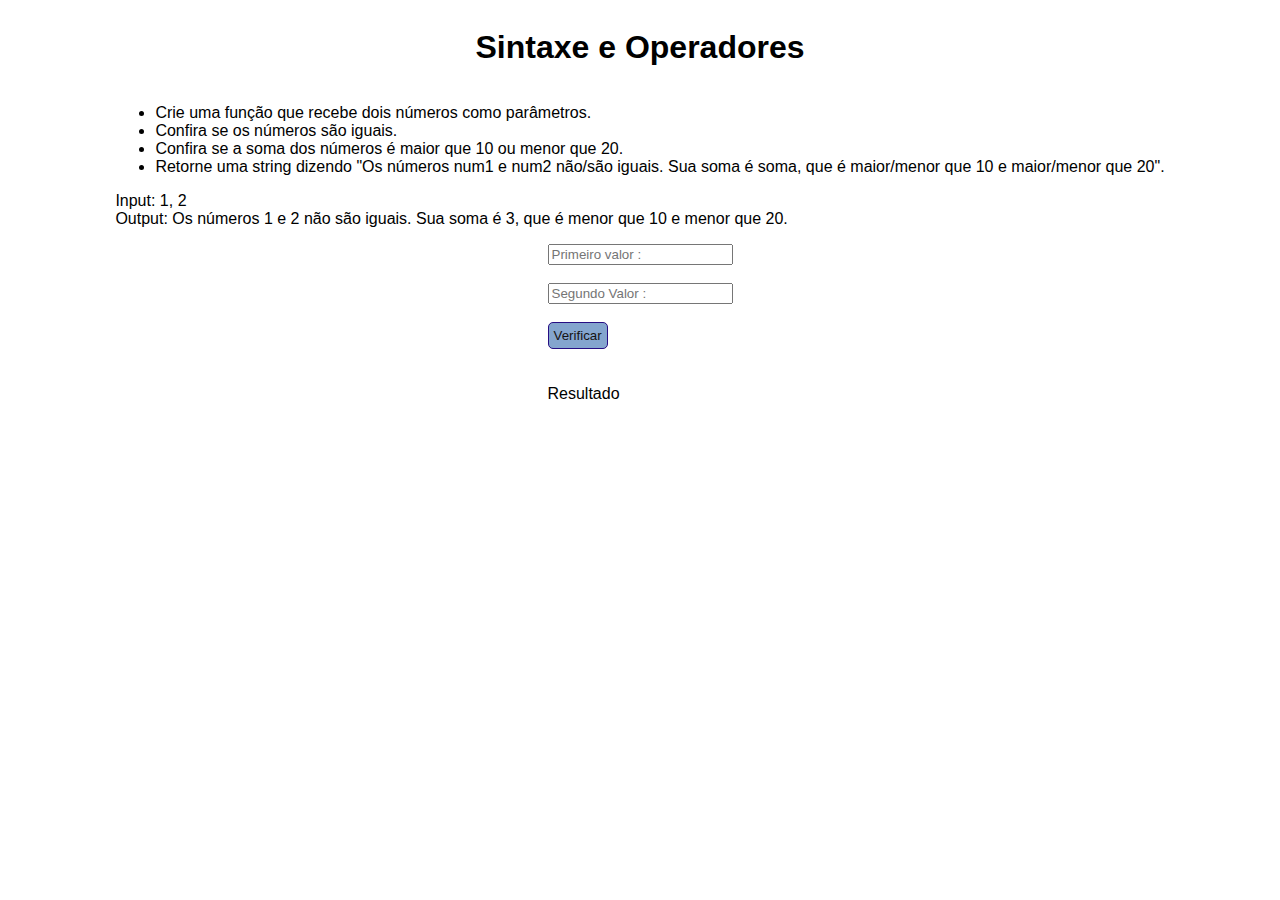
<file: Atividade-sintaxe_operadores/index.html>
<!DOCTYPE html>
<html lang="PT-br">

<head>
  <meta charset="UTF-8">
  <meta http-equiv="X-UA-Compatible" content="IE=edge">
  <meta name="viewport" content="width=device-width, initial-scale=1.0">
  <link rel="stylesheet" href="./style.css" />
  <title>Document</title>
</head>

<body>
  <h1> Sintaxe e Operadores </h1>
  <header class="descricao-atividade">

    <ul>
      <li>Crie uma função que recebe dois números como parâmetros. </li>
      <li>Confira se os números são iguais. </li>
      <li>Confira se a soma dos números é maior que 10 ou menor que 20. </li>
      <li>Retorne uma string dizendo "Os números num1 e num2 não/são iguais. Sua soma é soma, que é maior/menor que 10 e
        maior/menor que 20".</li>
    </ul>
    <p>
      Input: 1, 2
      <br>
      Output: Os números 1 e 2 não são iguais. Sua soma é 3, que é menor que 10 e menor que 20.
    </p>

  </header>

  <header id="atividade">
    <form id="task-form">
      <input id="task-input" name="valor01" type="number" placeholder="Primeiro valor :" />
      <br><br>
      <input id="task-input" name="valor02" type="number" placeholder="Segundo Valor :" />
      <br> <br>
      <button type="button" onclick="verificar()" name="verificar">Verificar</button>
    </form>
    <br><br>
    <span id="resultado"> Resultado </span>

    <script src="./script.js"></script>
  </header>

</body>

</html>
</file>
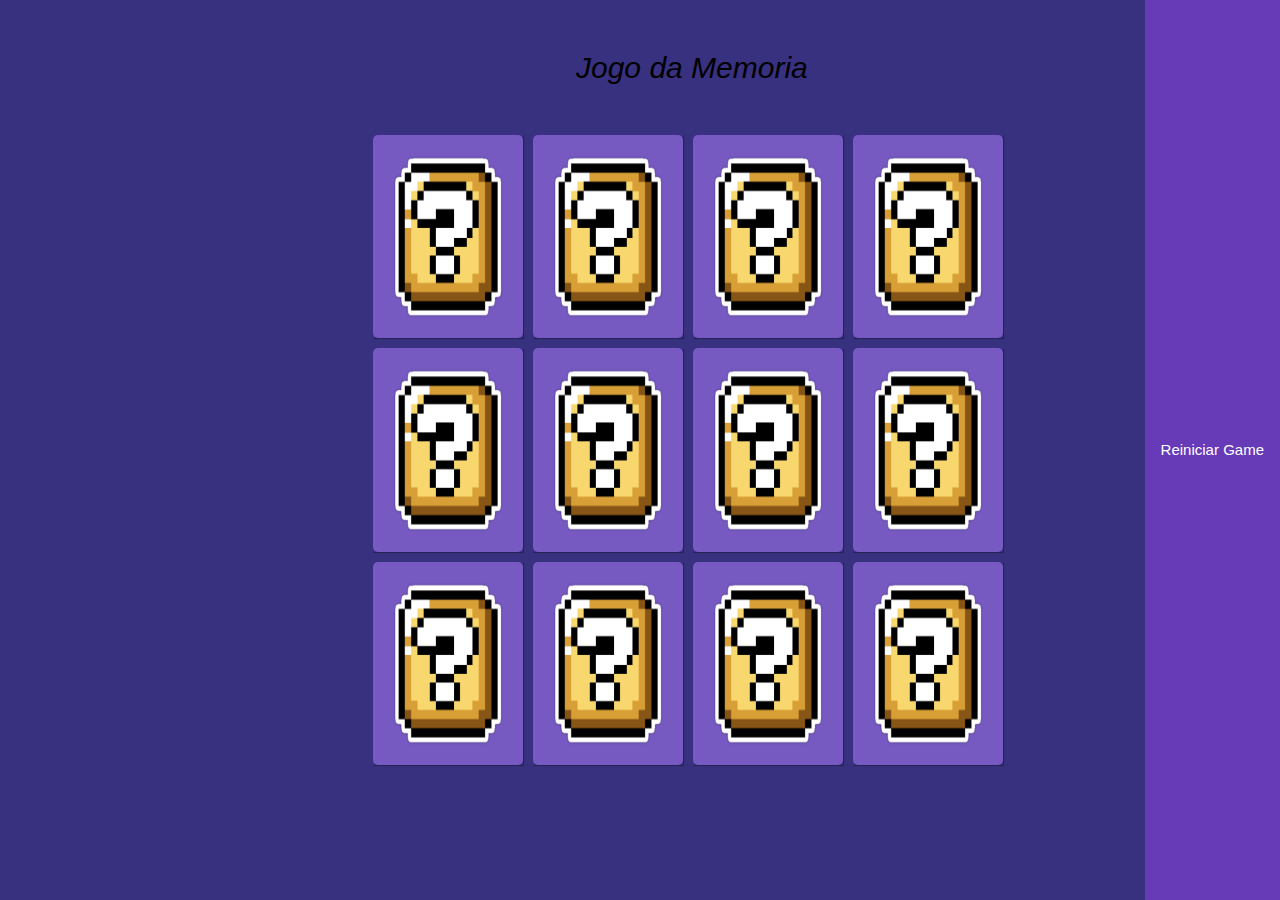
<file: Projeto_jogo_da_memoria/index.html>
<!DOCTYPE html>
<html lang="PT-BR">

<head>
  <meta charset="UTF-8">
  <meta name="viewport" content="width=device-width, initial-scale=1.0">
  <link rel="stylesheet" href="https://www.w3schools.com/w3css/4/w3.css">
  <link rel="stylesheet" href="style.css">
  <title>Jogo da Memória</title>
</head>


<body>

  <h2 class="namegame">Jogo da Memoria</h2>


  <main class="memory-game">

    <div class="card" data-card="bowser">
      <img class="card-front" src="./assets/img/bowser.jpg" alt="Face da carta">
      <img class="card-back" src="./assets/img/box.png" alt="Verso da carta">
    </div>
    <div class="card" data-card="luigi">
      <img class="card-front" src="./assets/img/luigi.png" alt="Face da carta">
      <img class="card-back" src="./assets/img/box.png" alt="Verso da carta">
    </div>
    <div class="card" data-card="mario">
      <img class="card-front" src="./assets/img/mario.png" alt="Face da carta">
      <img class="card-back" src="./assets/img/box.png" alt="Verso da carta">
    </div>
    <div class="card" data-card="peach">
      <img class="card-front" src="./assets/img/peach.png" alt="Face da carta">
      <img class="card-back" src="./assets/img/box.png" alt="Verso da carta">
    </div>
    <div class="card" data-card="toad">
      <img class="card-front" src="./assets/img/toad.png" alt="Face da carta">
      <img class="card-back" src="./assets/img/box.png" alt="Verso da carta">
    </div>
    <div class="card" data-card="yoshi">
      <img class="card-front" src="./assets/img/yoshi.png" alt="Face da carta">
      <img class="card-back" src="./assets/img/box.png" alt="Verso da carta">
    </div>
    <div class="card" data-card="bowser">
      <img class="card-front" src="./assets/img/bowser.jpg" alt="Face da carta">
      <img class="card-back" src="./assets/img/box.png" alt="Verso da carta">
    </div>
    <div class="card" data-card="luigi">
      <img class="card-front" src="./assets/img/luigi.png" alt="Face da carta">
      <img class="card-back" src="./assets/img/box.png" alt="Verso da carta">
    </div>
    <div class="card" data-card="mario">
      <img class="card-front" src="./assets/img/mario.png" alt="Face da carta">
      <img class="card-back" src="./assets/img/box.png" alt="Verso da carta">
    </div>
    <div class="card" data-card="peach">
      <img class="card-front" src="./assets/img/peach.png" alt="Face da carta">
      <img class="card-back" src="./assets/img/box.png" alt="Verso da carta">
    </div>
    <div class="card" data-card="toad">
      <img class="card-front" src="./assets/img/toad.png" alt="Face da carta">
      <img class="card-back" src="./assets/img/box.png" alt="Verso da carta">
    </div>
    <div class="card" data-card="yoshi">
      <img class="card-front" src="./assets/img/yoshi.png" alt="Face da carta">
      <img class="card-back" src="./assets/img/box.png" alt="Verso da carta">
    </div>

  </main>

  <button class="w3-button w3-deep-purple" onClick="window.location.reload();">Reiniciar Game</button>
  <script src="script.js"></script>

</body>


</html>
</file>
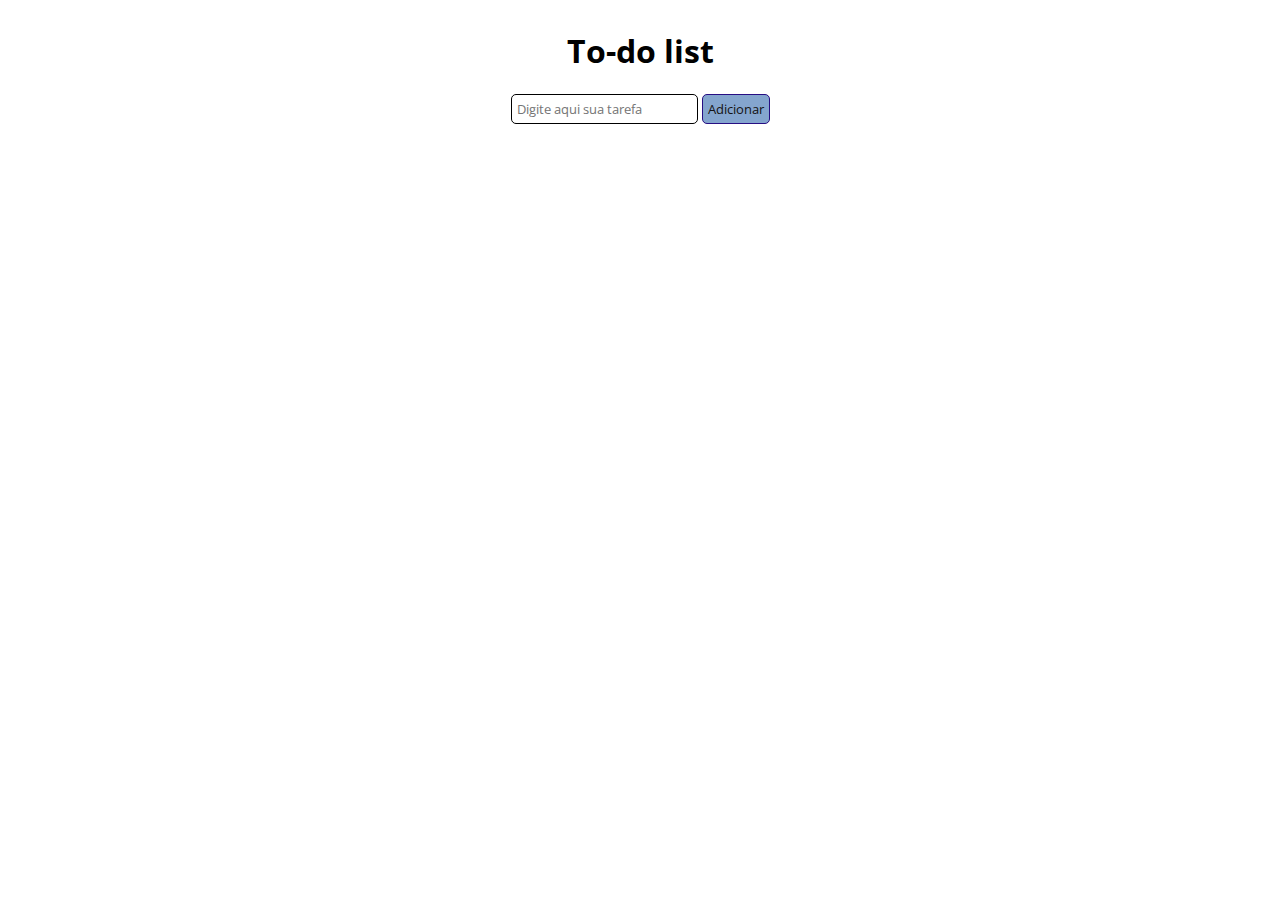
<file: To-do_list/index.html>
<!DOCTYPE html>
<html lang="en">

<head>
  <meta charset="UTF-8">
  <meta name="viewport" content="width=device-width, initial-scale=1.0">
  <link rel="stylesheet" href="./style.css" />
  <title>To-do list</title>
</head>

<body>
  <h1>To-do list</h1>
  <div id="list">
    <form id="task-form">
      <input id="task-input" name="tarefa" type="text" placeholder="Digite aqui sua tarefa" />
      <button type="submit">Adicionar</button>
    </form>
    <div id="tasks"></div>
  </div>
  <script src="./scripts.js"></script>
</body>

</html>
</file>
<file: Atividade-sintaxe_operadores/style.css>
* {
  font-family: "Open Sans", sans-serif;
}

body {
  display: flex;
  align-items: center;
  justify-content: center;
  flex-direction: column;
}


.descricao-atidade {
  align-items: center;
  align-items: center;
  justify-content: center;

}

button {
  border: 1px solid rgb(39, 14, 131);
  border-radius: 5px;
  background-color: rgb(132, 165, 206);
  color: rgb(21, 19, 19);
  text-align: center;
  padding: 5px;
}

.task-item {
  display: flex;
  align-items: center;
  margin-bottom: 50px;
  border-radius: 20%;
}

input[type="text"] {
  padding: 5px;
  border-radius: 5px;
  border: 10px solid black;
}

.task-form {
  padding: 20px;
  left: 20%;
  right: 20%;
}
</file>
<file: Projeto_jogo_da_memoria/style.css>
* {
  padding: 0;
  margin: 0;
  box-sizing: border-box;
}


body {
  height: 100vh;
  display: flex;
  background-color: rgb(56, 49, 128);
}

.namegame {
  margin-top: 45px;
  position: relative;
  text-align: center;
  height: 10px;
  left: 45%;
  font-style: italic;
  font-size: 30px;
}

.memory-game {
  height: 640px;
  width: 640px;
  margin: auto;
  display: flex;
  flex-wrap: wrap;
  perspective: 1000px;
  /* perspectiva do usuario no eixo z, quanto maior, maior o efeito da perspectiva */
}

.card {
  height: calc(33.333% - 10px);
  width: calc(25% - 10px);
  margin: 5px;
  position: relative;
  box-shadow: 1px 1px 1px rgba(0, 0, 0, .3);
  cursor: pointer;
  transform: scale(1);
  transform-style: preserve-3d;
  /* adiciona perspectiva 3d, para que o elemento nao fique achatada no plano */
  transition: transform .9s;
  /* adiciona efeito de movimento ao flip do card */
}

.card:active {
  transform: scale(0.97);
  transition: transform .2s;
}

.card-front,
.card-back {
  width: 100%;
  height: 100%;
  padding: 20px;
  position: absolute;
  border-radius: 5px;
  background: rgb(118, 89, 193);
  backface-visibility: hidden;
  /* todo elemento tem uma frente e um verso (ao contrario, como um espelho.) essa propriedade retira o verso */
}

.card-front {
  transform: rotateY(180deg);
  /* antes, o verso aparecia transparente, pois ambas as imagens tem position absolute, ao girar no eixo Y, elas ficaram com os versos virados */
}

/* flip card animation */

.card.flip {
  transform: rotateY(180deg);
}
</file>
<file: To-do_list/style.css>
@import url("https://fonts.googleapis.com/css2?family=Open+Sans:wght@300;600&display=swap");

* {
  font-family: "Open Sans", sans-serif;
}

body {
  display: flex;
  align-items: center;
  justify-content: center;
  flex-direction: column;
}

button {
  border: 1px solid rgb(39, 14, 131);
  border-radius: 5px;
  background-color: rgb(132, 165, 206);
  color: rgb(21, 19, 19);
  text-align: center;
  padding: 5px;
}

input[type="text"] {
  padding: 5px;
  border-radius: 5px;
  border: 1px solid black;
}

#tasks {
  display: flex;
  flex-direction: column;
  margin-top: 20px;
}

.task-item {
  display: flex;
  align-items: center;
  margin-bottom: 10px;
}

:checked+label {
  text-decoration: line-through;
  color: grey;
}
</file>
